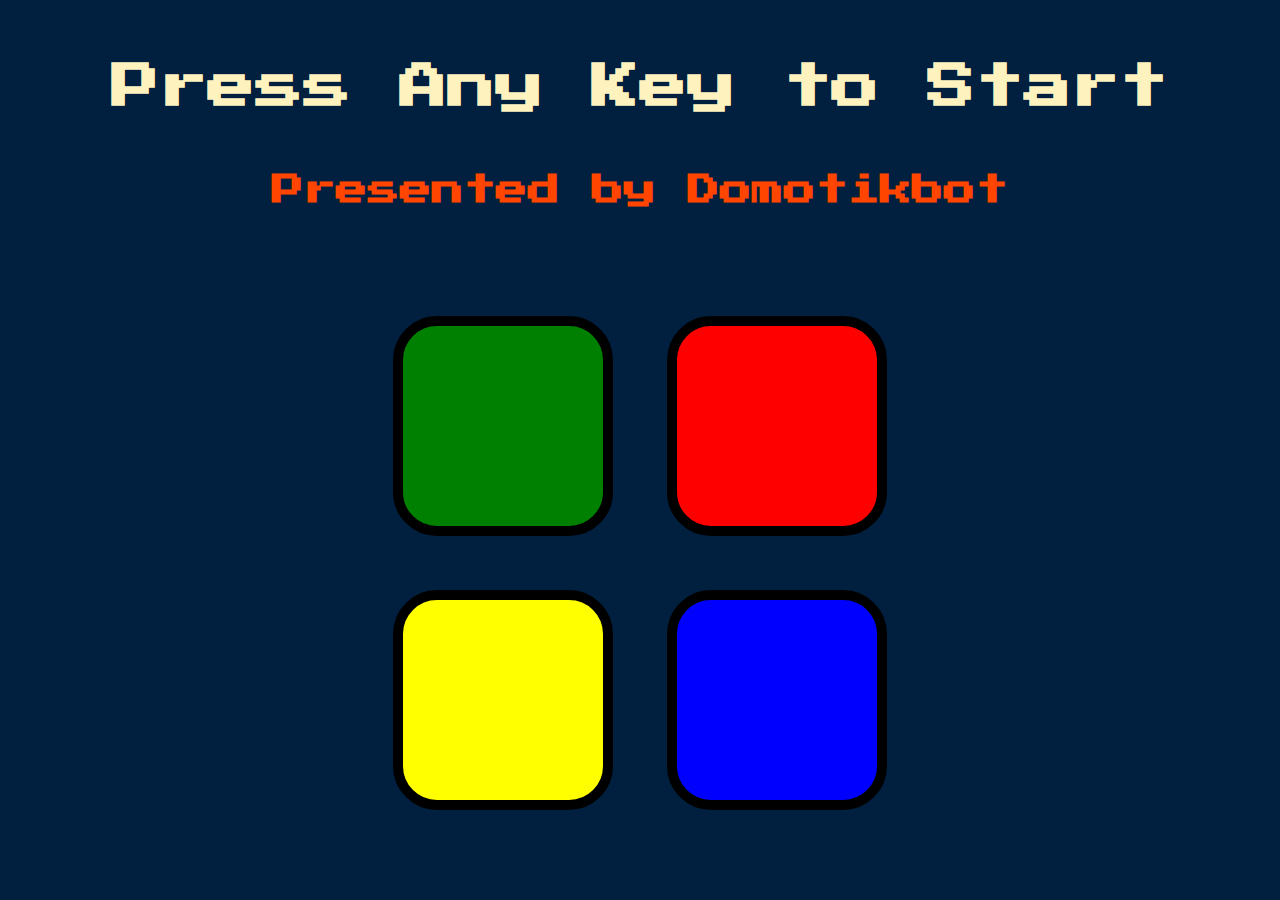
<file: index.html>
<!DOCTYPE html>
<html lang="en" dir="ltr">

<head>
  <meta charset="utf-8">
  <title>Simon</title>
  <link rel="stylesheet" href="styles.css">
  <link href="https://fonts.googleapis.com/css?family=Press+Start+2P" rel="stylesheet"> 
</head>

<body>
  
  <h1 id="level-title">Press Any Key to Start</h1>
  <h2 id="sponsor-title">Presented by Domotikbot</h2>
  <button class="trigger">Start Game</button>
  <div class="container">
    
    <div class="row">
      
      <div type="button" id="green" class="btn green">

      </div>

      <div type="button" id="red" class="btn red">

      </div>
    </div>

    <div class="row">

      <div type="button" id="yellow" class="btn yellow">

      </div>
      <div type="button" id="blue" class="btn blue">

      </div>

    </div>
    
  </div>

  <script src="https://ajax.googleapis.com/ajax/libs/jquery/3.7.1/jquery.min.js"></script>
  <script src="./game.js" charset="utf-8"></script>
</body>

</html>
</file>
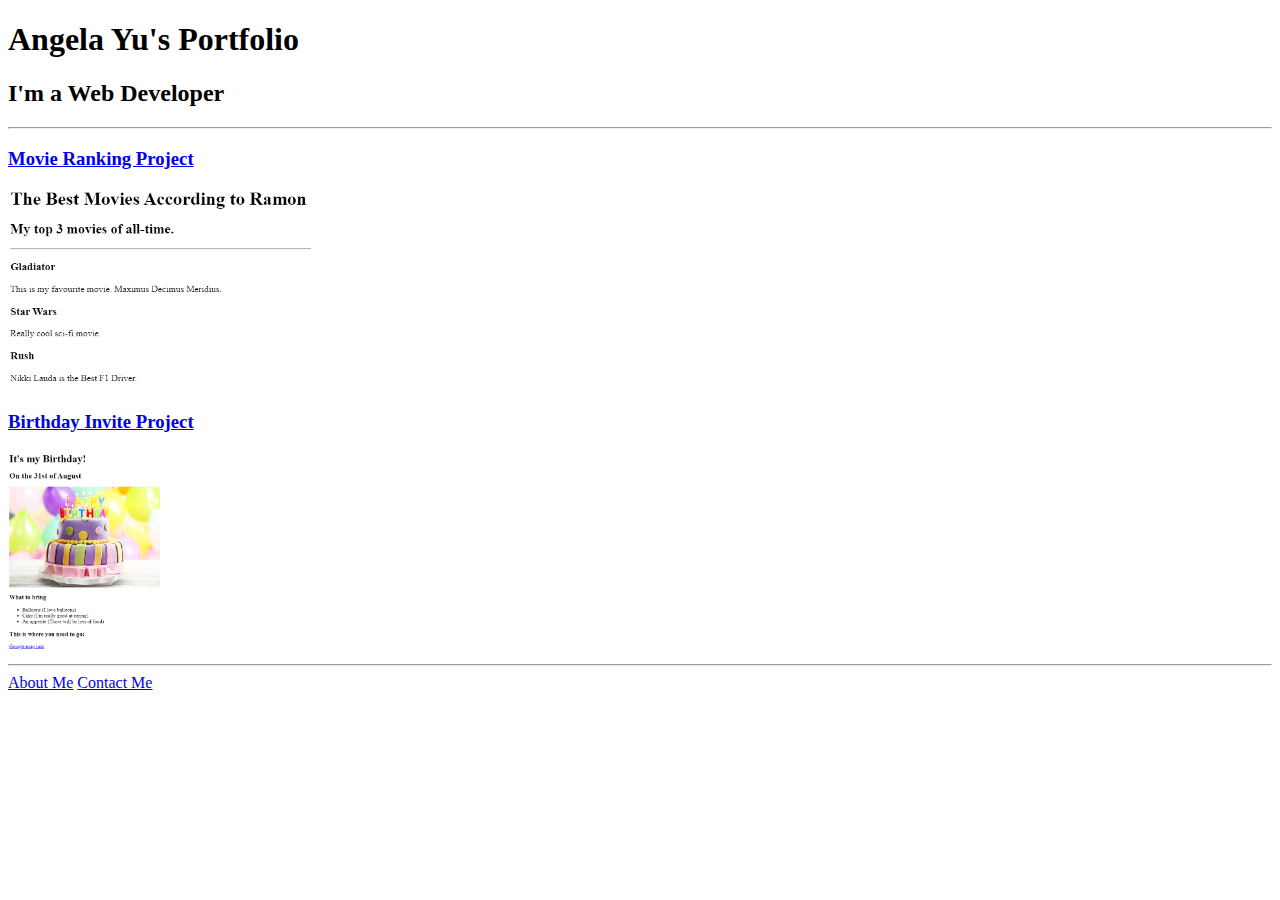
<file: solution.html>
<!DOCTYPE html>
<html lang="en">

<head>
  <meta charset="UTF-8">
  <title>Angela's Portfolio</title>
</head>

<body>
  <h1>Angela Yu's Portfolio</h1>
  <h2>I'm a Web Developer</h2>
  <hr />
  <h3><a href="./public/movie-ranking.html">Movie Ranking Project</a></h3>
  <img src="./assets/images/movie-ranking.png" height="200" alt="movie ranking project preview"/>
  <h3><a href="./public/birthday-invite.html">Birthday Invite Project</a></h3>
  <img src="./assets/images/birthday-invite.png" height="200" alt="birthday invite project preview"/>
  <hr />
  <a href="./public/about.html">About Me</a>
  <a href="./public/contact.html">Contact Me</a>
</body>

</html>
</file>
<file: styles.css>
@media (min-width: 319px) and (max-width: 1200px) {
  .container {
    display: grid;
    grid-template-columns: 1fr 1fr;
    grid-template-rows: 100px 100px;
    width: 50%;
    margin: auto;
  }

  body {
    text-align: center;
    background-color: #011F3F;
  }

  .btn {
    margin: 25px;
    display: inline-block;
    height: 150px;
    width: 150px;
    border: 10px solid black;
    border-radius: 20%;
    
    /*grid-template-rows: 100px 200px 200px;*/
    /*gap: 30px;*/
  }

  .trigger {
    background-color: black;
    border-radius: 8px;
    border: none;
    color: white;
    padding: 15px 32px;
    text-align: center;
    text-decoration: none;
    display: inline-block;
    font-size: 18px;
  }

}

@media (min-width: 1201px) {
  body {
    text-align: center;
    background-color: #011F3F;
  }
  .container {
    display: block;
    width: 50%;
    margin: auto;
  }

  .btn {
    margin: 25px;
    display: inline-block;
    height: 200px;
    width: 200px;
    border: 10px solid black;
    border-radius: 20%;
  }

  .trigger {
    visibility: hidden;
  }


}

#level-title {
  font-family: 'Press Start 2P', cursive;
  font-size: 3rem;
  margin:  5%;
  color: #FEF2BF;
}

#sponsor-title {
  font-family: 'Press Start 2P', cursive;
  font-size: 2rem;
  margin:  5%;
  color: orangered;
}



.game-over {
  background-color: red;
  opacity: 0.8;
}

.red {
  background-color: red;
}

.green {
  background-color: green;
}

.blue {
  background-color: blue;
}

.yellow {
  background-color: yellow;
}

.pressed {
  box-shadow: 0 0 20px white;
  background-color: grey;
}
</file>
